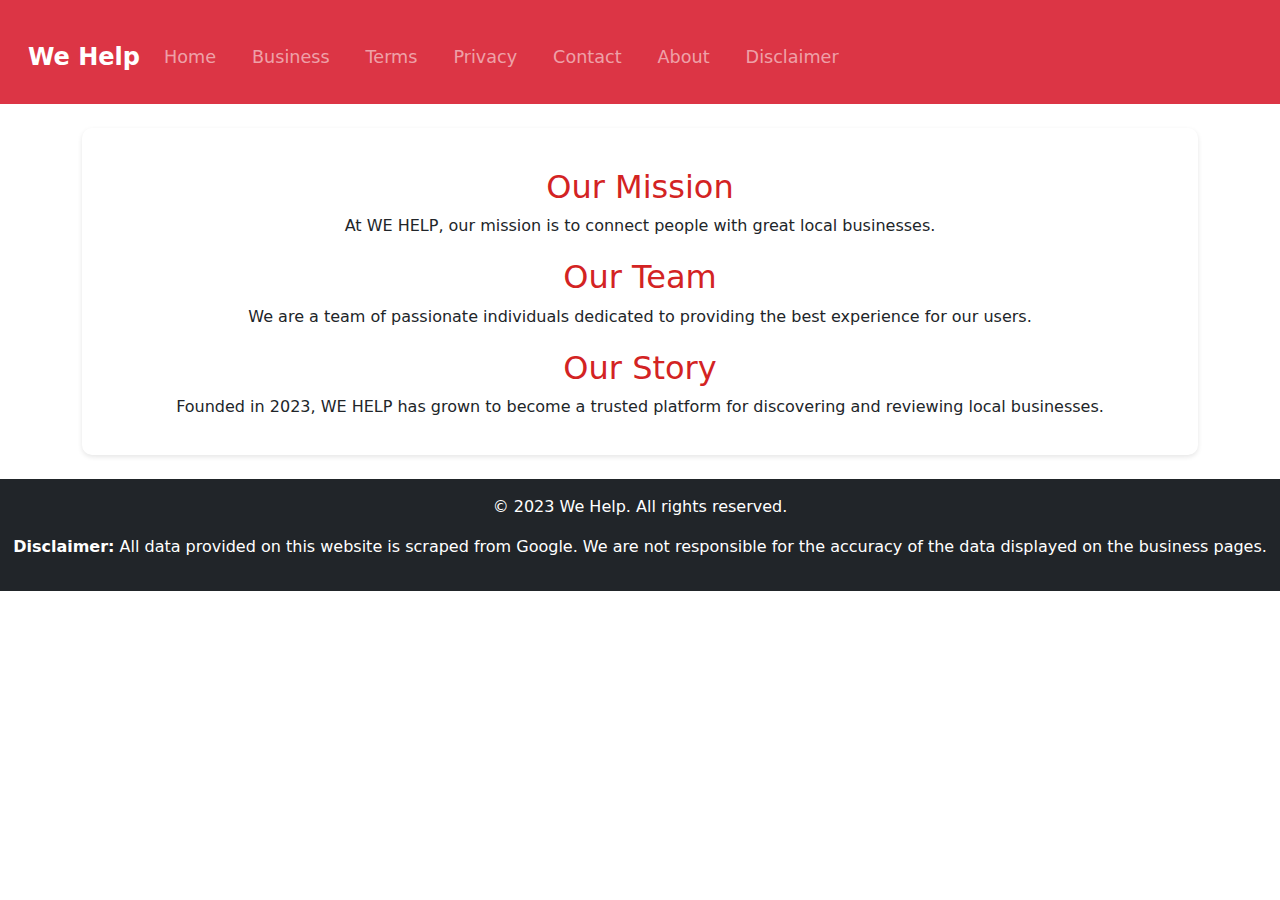
<file: about-us.html>
<!DOCTYPE html>
<html lang="en">
<head>
  <meta charset="UTF-8">
  <meta name="viewport" content="width=device-width, initial-scale=1.0">
  <title>Business Details - We Help</title>
  <!-- Bootstrap CSS -->
  <link href="https://cdn.jsdelivr.net/npm/bootstrap@5.3.0/dist/css/bootstrap.min.css" rel="stylesheet">
  <link rel="stylesheet" href="style.css">
</head>
<body>
  <header class="bg-danger text-white text-center py-3">
    <nav class="navbar navbar-expand-lg navbar-dark">
      <div class="container-fluid">
        <a class="navbar-brand" href="index.html">We Help</a>
        <button class="navbar-toggler" type="button" data-bs-toggle="collapse" data-bs-target="#navbarNav" aria-controls="navbarNav" aria-expanded="false" aria-label="Toggle navigation">
          <span class="navbar-toggler-icon"></span>
        </button>
        <div class="collapse navbar-collapse" id="navbarNav">
          <ul class="navbar-nav me-auto mb-2 mb-lg-0">
            <li class="nav-item"><a class="nav-link" href="index.html">Home</a></li>
            <li class="nav-item"><a class="nav-link" href="business.html">Business</a></li>
            <li class="nav-item"><a class="nav-link" href="terms-and-conditions.html">Terms</a></li>
            <li class="nav-item"><a class="nav-link" href="privacy-policy.html">Privacy</a></li>
            <li class="nav-item"><a class="nav-link" href="contact-us.html">Contact</a></li>
            <li class="nav-item"><a class="nav-link" href="about-us.html">About</a></li>
            <li class="nav-item"><a class="nav-link" href="disclaimer.html">Disclaimer</a></li>
          </ul>
        </div>
      </div>
    </nav>
  </header>
  <main class="container my-4">
    <!-- Contact Section -->
    <section class="mb-4 text-center content animated-section">
            <h2>Our Mission</h2>
            <p>At WE HELP, our mission is to connect people with great local businesses.</p>

            <h2>Our Team</h2>
            <p>We are a team of passionate individuals dedicated to providing the best experience for our users.</p>

            <h2>Our Story</h2>
            <p>Founded in 2023, WE HELP has grown to become a trusted platform for discovering and reviewing local
                businesses.</p>
        </section>
    </main>

    <footer class="bg-dark text-white text-center py-3">
        <p>&copy; 2023 We Help. All rights reserved.</p>
        <p><strong>Disclaimer:</strong> All data provided on this website is scraped from Google. We are not responsible for the accuracy of the data displayed on the business pages.</p>
      </footer>
    
      <!-- Bootstrap JS and dependencies -->
      <script src="https://cdn.jsdelivr.net/npm/@popperjs/core@2.11.6/dist/umd/popper.min.js"></script>
      <script src="https://cdn.jsdelivr.net/npm/bootstrap@5.3.0/dist/js/bootstrap.min.js"></script>
      <script src="script.js"></script>
    </body>
    </html>
</file>
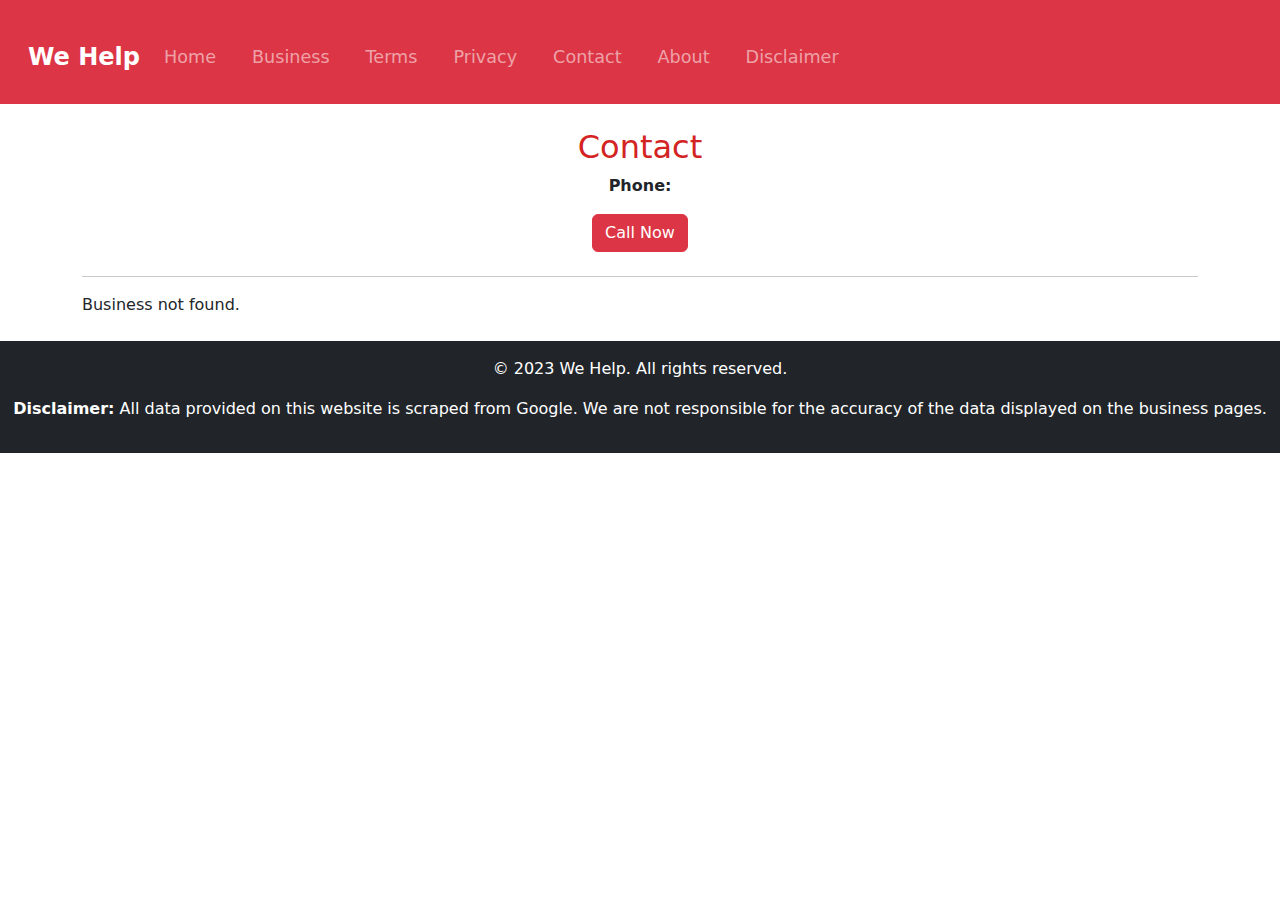
<file: business.html>
<!DOCTYPE html>
<html lang="en">
<head>
  <meta charset="UTF-8">
  <meta name="viewport" content="width=device-width, initial-scale=1.0">
  <title>Business Details - We Help</title>
  <!-- Bootstrap CSS -->
  <link href="https://cdn.jsdelivr.net/npm/bootstrap@5.3.0/dist/css/bootstrap.min.css" rel="stylesheet">
  <link rel="stylesheet" href="style.css">
</head>
<body>
  <header class="bg-danger text-white text-center py-3">
    <nav class="navbar navbar-expand-lg navbar-dark">
      <div class="container-fluid">
        <a class="navbar-brand" href="index.html">We Help</a>
        <button class="navbar-toggler" type="button" data-bs-toggle="collapse" data-bs-target="#navbarNav" aria-controls="navbarNav" aria-expanded="false" aria-label="Toggle navigation">
          <span class="navbar-toggler-icon"></span>
        </button>
        <div class="collapse navbar-collapse" id="navbarNav">
          <ul class="navbar-nav me-auto mb-2 mb-lg-0">
            <li class="nav-item"><a class="nav-link" href="index.html">Home</a></li>
            <li class="nav-item"><a class="nav-link" href="business.html">Business</a></li>
            <li class="nav-item"><a class="nav-link" href="terms-and-conditions.html">Terms</a></li>
            <li class="nav-item"><a class="nav-link" href="privacy-policy.html">Privacy</a></li>
            <li class="nav-item"><a class="nav-link" href="contact-us.html">Contact</a></li>
            <li class="nav-item"><a class="nav-link" href="about-us.html">About</a></li>
            <li class="nav-item"><a class="nav-link" href="disclaimer.html">Disclaimer</a></li>
          </ul>
        </div>
      </div>
    </nav>
  </header>

  <main class="container my-4">
    <!-- Contact Section -->
    <section id="contact-section" class="mb-4 text-center">
      <h2>Contact <span id="contact-business-name"></span></h2>
      <p><strong>Phone:</strong> <span id="contact-phone" class="phone-number"></span></p>
      <button id="call-button" class="btn btn-danger">Call Now</button>
    </section>
    <hr>
    <!-- Business Details Section -->
    <section id="business-details">
      <div class="row">
        <div class="col-md-4 mb-4">
          <!-- <div id="business-logo" class="text-center">
            <img src="" alt="Business Logo" class="img-fluid rounded">
          </div> -->
        </div>
        <div class="col-md-8">
          <h1 id="business-name" class="mb-3"></h1>
          <p id="business-title" class="lead"></p>
          <p id="business-description"></p>
          <p><strong>Address:</strong> <span id="business-address"></span></p>
          <p><strong>Rating:</strong> <span id="business-rating"></span> / 5</p>
        </div>
      </div>

      <!-- Reviews Section -->
      <div class="mt-4">
        <h3>Reviews</h3>
        <ul id="business-reviews" class="list-group">
          <!-- Reviews will be dynamically added here -->
        </ul>
      </div>

      <!-- FAQs Section -->
      <div class="mt-4">
        <h3>FAQs</h3>
        <div id="business-faqs" class="accordion">
          <!-- FAQs will be dynamically added here -->
        </div>
      </div>
    </section>
  </main>

  <footer class="bg-dark text-white text-center py-3">
    <p>&copy; 2023 We Help. All rights reserved.</p>
    <p><strong>Disclaimer:</strong> All data provided on this website is scraped from Google. We are not responsible for the accuracy of the data displayed on the business pages.</p>
  </footer>

  <!-- Bootstrap JS and dependencies -->
  <script src="https://cdn.jsdelivr.net/npm/@popperjs/core@2.11.6/dist/umd/popper.min.js"></script>
  <script src="https://cdn.jsdelivr.net/npm/bootstrap@5.3.0/dist/js/bootstrap.min.js"></script>
  <script src="script.js"></script>
</body>
</html>
</file>
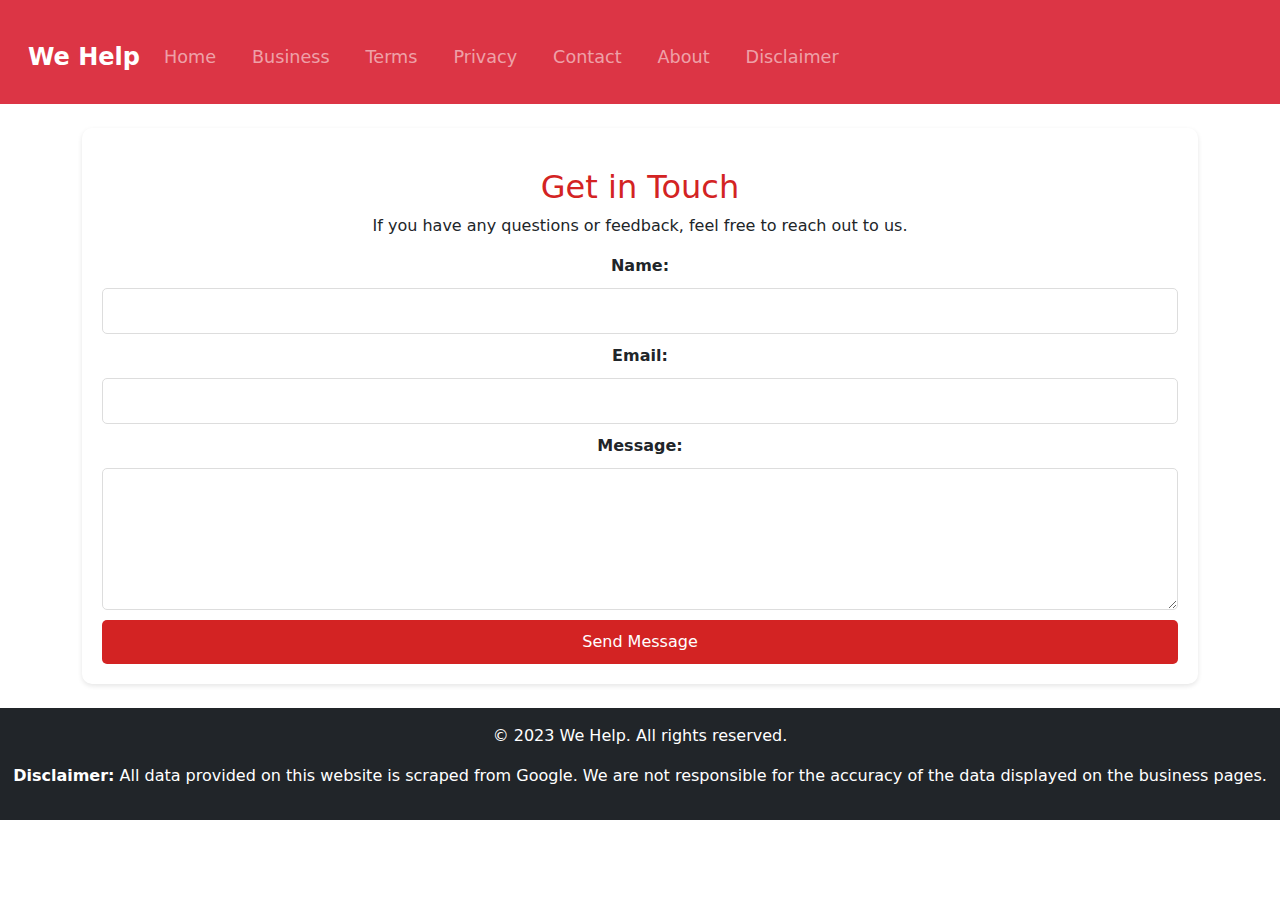
<file: contact-us.html>
<!DOCTYPE html>
<html lang="en">
<head>
  <meta charset="UTF-8">
  <meta name="viewport" content="width=device-width, initial-scale=1.0">
  <title>Business Details - We Help</title>
  <!-- Bootstrap CSS -->
  <link href="https://cdn.jsdelivr.net/npm/bootstrap@5.3.0/dist/css/bootstrap.min.css" rel="stylesheet">
  <link rel="stylesheet" href="style.css">
</head>
<body>
  <header class="bg-danger text-white text-center py-3">
    <nav class="navbar navbar-expand-lg navbar-dark">
      <div class="container-fluid">
        <a class="navbar-brand" href="index.html">We Help</a>
        <button class="navbar-toggler" type="button" data-bs-toggle="collapse" data-bs-target="#navbarNav" aria-controls="navbarNav" aria-expanded="false" aria-label="Toggle navigation">
          <span class="navbar-toggler-icon"></span>
        </button>
        <div class="collapse navbar-collapse" id="navbarNav">
          <ul class="navbar-nav me-auto mb-2 mb-lg-0">
            <li class="nav-item"><a class="nav-link" href="index.html">Home</a></li>
            <li class="nav-item"><a class="nav-link" href="business.html">Business</a></li>
            <li class="nav-item"><a class="nav-link" href="terms-and-conditions.html">Terms</a></li>
            <li class="nav-item"><a class="nav-link" href="privacy-policy.html">Privacy</a></li>
            <li class="nav-item"><a class="nav-link" href="contact-us.html">Contact</a></li>
            <li class="nav-item"><a class="nav-link" href="about-us.html">About</a></li>
            <li class="nav-item"><a class="nav-link" href="disclaimer.html">Disclaimer</a></li>
          </ul>
        </div>
      </div>
    </nav>
  </header>
  <main class="container my-4">
    <!-- Contact Section -->
    <section class="mb-4 text-center content animated-section">
      <h2>Get in Touch</h2>
      <p>If you have any questions or feedback, feel free to reach out to us.</p>

      <form id="contact-form">
        <label for="name">Name:</label>
        <input type="text" id="name" name="name" required>

        <label for="email">Email:</label>
        <input type="email" id="email" name="email" required>

        <label for="message">Message:</label>
        <textarea id="message" name="message" rows="5" required></textarea>

        <button type="submit">Send Message</button>
      </form>
    </section>
  </main>

  <footer class="bg-dark text-white text-center py-3">
    <p>&copy; 2023 We Help. All rights reserved.</p>
    <p><strong>Disclaimer:</strong> All data provided on this website is scraped from Google. We are not responsible for the accuracy of the data displayed on the business pages.</p>
  </footer>

  <!-- Bootstrap JS and dependencies -->
  <script src="https://cdn.jsdelivr.net/npm/@popperjs/core@2.11.6/dist/umd/popper.min.js"></script>
  <script src="https://cdn.jsdelivr.net/npm/bootstrap@5.3.0/dist/js/bootstrap.min.js"></script>
  <script src="script.js"></script>
</body>
</html>
</file>
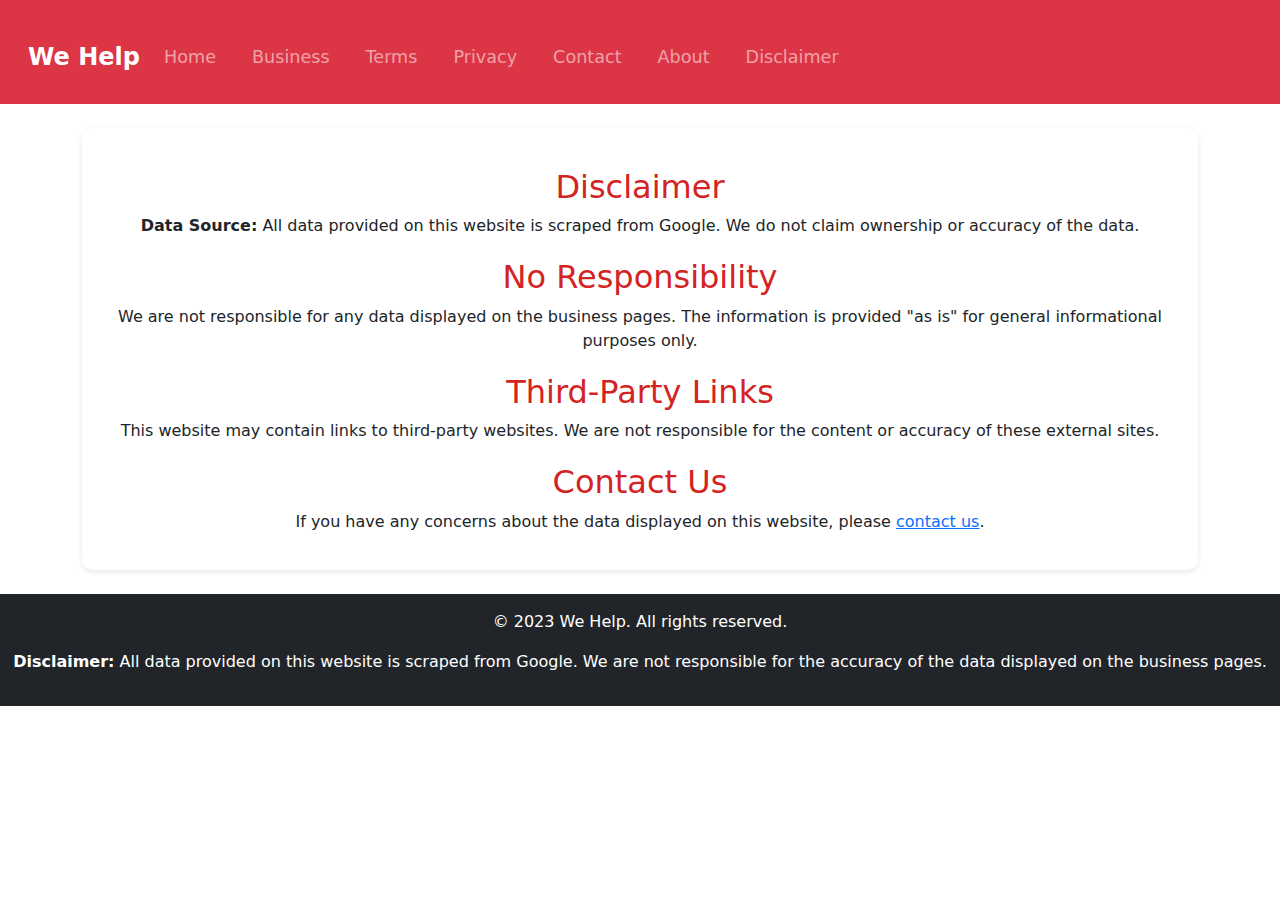
<file: disclaimer.html>
<!DOCTYPE html>
<html lang="en">
<head>
  <meta charset="UTF-8">
  <meta name="viewport" content="width=device-width, initial-scale=1.0">
  <title>Business Details - We Help</title>
  <!-- Bootstrap CSS -->
  <link href="https://cdn.jsdelivr.net/npm/bootstrap@5.3.0/dist/css/bootstrap.min.css" rel="stylesheet">
  <link rel="stylesheet" href="style.css">
</head>
<body>
  <header class="bg-danger text-white text-center py-3">
    <nav class="navbar navbar-expand-lg navbar-dark">
      <div class="container-fluid">
        <a class="navbar-brand" href="index.html">We Help</a>
        <button class="navbar-toggler" type="button" data-bs-toggle="collapse" data-bs-target="#navbarNav" aria-controls="navbarNav" aria-expanded="false" aria-label="Toggle navigation">
          <span class="navbar-toggler-icon"></span>
        </button>
        <div class="collapse navbar-collapse" id="navbarNav">
          <ul class="navbar-nav me-auto mb-2 mb-lg-0">
            <li class="nav-item"><a class="nav-link" href="index.html">Home</a></li>
            <li class="nav-item"><a class="nav-link" href="business.html">Business</a></li>
            <li class="nav-item"><a class="nav-link" href="terms-and-conditions.html">Terms</a></li>
            <li class="nav-item"><a class="nav-link" href="privacy-policy.html">Privacy</a></li>
            <li class="nav-item"><a class="nav-link" href="contact-us.html">Contact</a></li>
            <li class="nav-item"><a class="nav-link" href="about-us.html">About</a></li>
            <li class="nav-item"><a class="nav-link" href="disclaimer.html">Disclaimer</a></li>
          </ul>
        </div>
      </div>
    </nav>
  </header>
  <main class="container my-4">
    <!-- Contact Section -->
    <section class="mb-4 text-center content animated-section">
      <h2>Disclaimer</h2>
      <p><strong>Data Source:</strong> All data provided on this website is scraped from Google. We do not claim ownership or accuracy of the data.</p>

      <h2>No Responsibility</h2>
      <p>We are not responsible for any data displayed on the business pages. The information is provided "as is" for general informational purposes only.</p>

      <h2>Third-Party Links</h2>
      <p>This website may contain links to third-party websites. We are not responsible for the content or accuracy of these external sites.</p>

      <h2>Contact Us</h2>
      <p>If you have any concerns about the data displayed on this website, please <a href="contact-us.html">contact us</a>.</p>
    </section>
  </main>

  <footer class="bg-dark text-white text-center py-3">
    <p>&copy; 2023 We Help. All rights reserved.</p>
    <p><strong>Disclaimer:</strong> All data provided on this website is scraped from Google. We are not responsible for the accuracy of the data displayed on the business pages.</p>
  </footer>

  <!-- Bootstrap JS and dependencies -->
  <script src="https://cdn.jsdelivr.net/npm/@popperjs/core@2.11.6/dist/umd/popper.min.js"></script>
  <script src="https://cdn.jsdelivr.net/npm/bootstrap@5.3.0/dist/js/bootstrap.min.js"></script>
  <script src="script.js"></script>
</body>
</html>
</file>
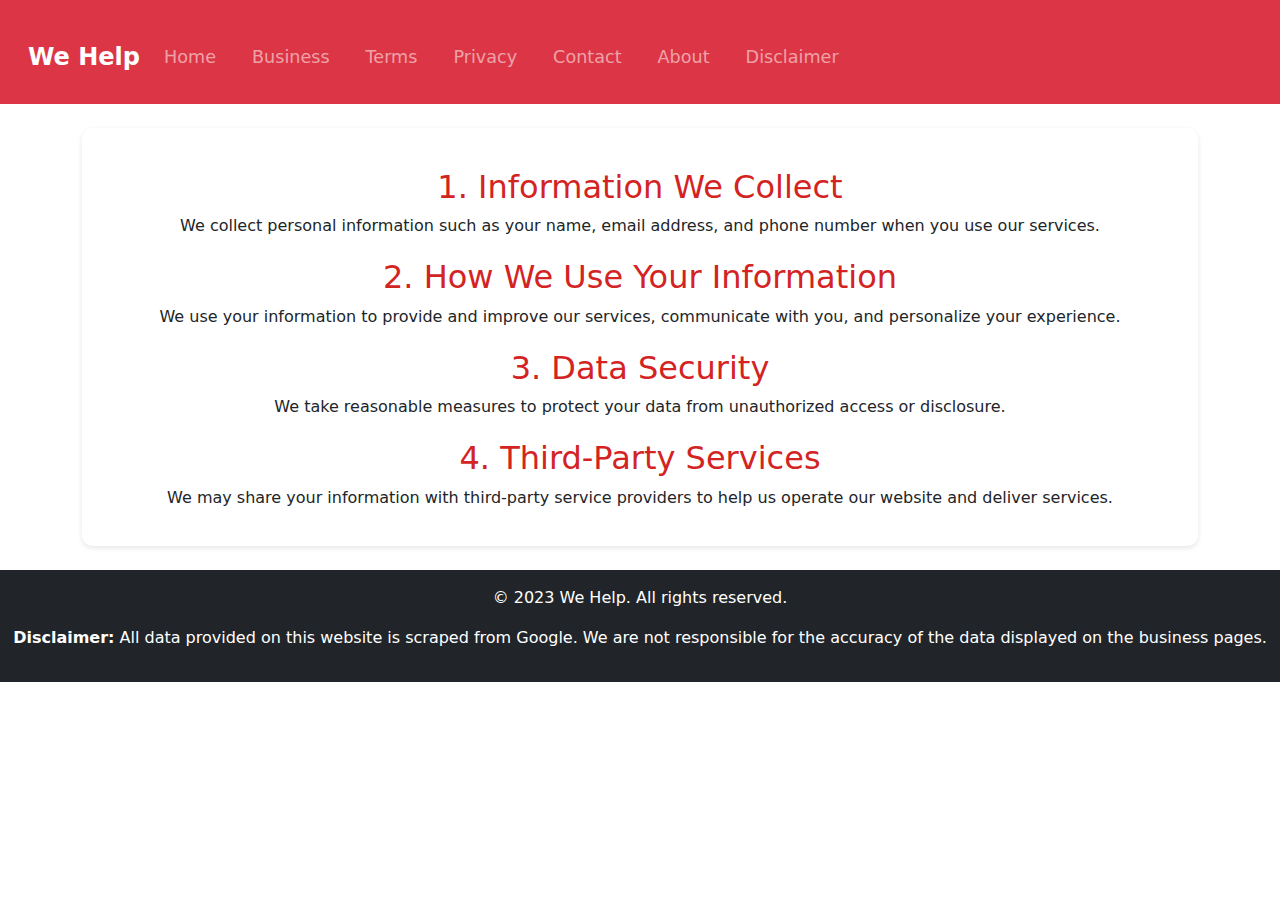
<file: privacy-policy.html>
<!DOCTYPE html>
<html lang="en">
<head>
  <meta charset="UTF-8">
  <meta name="viewport" content="width=device-width, initial-scale=1.0">
  <title>Business Details - We Help</title>
  <!-- Bootstrap CSS -->
  <link href="https://cdn.jsdelivr.net/npm/bootstrap@5.3.0/dist/css/bootstrap.min.css" rel="stylesheet">
  <link rel="stylesheet" href="style.css">
</head>
<body>
  <header class="bg-danger text-white text-center py-3">
    <nav class="navbar navbar-expand-lg navbar-dark">
      <div class="container-fluid">
        <a class="navbar-brand" href="index.html">We Help</a>
        <button class="navbar-toggler" type="button" data-bs-toggle="collapse" data-bs-target="#navbarNav" aria-controls="navbarNav" aria-expanded="false" aria-label="Toggle navigation">
          <span class="navbar-toggler-icon"></span>
        </button>
        <div class="collapse navbar-collapse" id="navbarNav">
          <ul class="navbar-nav me-auto mb-2 mb-lg-0">
            <li class="nav-item"><a class="nav-link" href="index.html">Home</a></li>
            <li class="nav-item"><a class="nav-link" href="business.html">Business</a></li>
            <li class="nav-item"><a class="nav-link" href="terms-and-conditions.html">Terms</a></li>
            <li class="nav-item"><a class="nav-link" href="privacy-policy.html">Privacy</a></li>
            <li class="nav-item"><a class="nav-link" href="contact-us.html">Contact</a></li>
            <li class="nav-item"><a class="nav-link" href="about-us.html">About</a></li>
            <li class="nav-item"><a class="nav-link" href="disclaimer.html">Disclaimer</a></li>
          </ul>
        </div>
      </div>
    </nav>
  </header>
  <main class="container my-4">
    <!-- Contact Section -->
    <section class="mb-4 text-center content animated-section">
      <h2>1. Information We Collect</h2>
      <p>We collect personal information such as your name, email address, and phone number when you use our services.</p>

      <h2>2. How We Use Your Information</h2>
      <p>We use your information to provide and improve our services, communicate with you, and personalize your experience.</p>

      <h2>3. Data Security</h2>
      <p>We take reasonable measures to protect your data from unauthorized access or disclosure.</p>

      <h2>4. Third-Party Services</h2>
      <p>We may share your information with third-party service providers to help us operate our website and deliver services.</p>
    </section>
  </main>

  <footer class="bg-dark text-white text-center py-3">
    <p>&copy; 2023 We Help. All rights reserved.</p>
    <p><strong>Disclaimer:</strong> All data provided on this website is scraped from Google. We are not responsible for the accuracy of the data displayed on the business pages.</p>
  </footer>

  <!-- Bootstrap JS and dependencies -->
  <script src="https://cdn.jsdelivr.net/npm/@popperjs/core@2.11.6/dist/umd/popper.min.js"></script>
  <script src="https://cdn.jsdelivr.net/npm/bootstrap@5.3.0/dist/js/bootstrap.min.js"></script>
  <script src="script.js"></script>
</body>
</html>
</file>
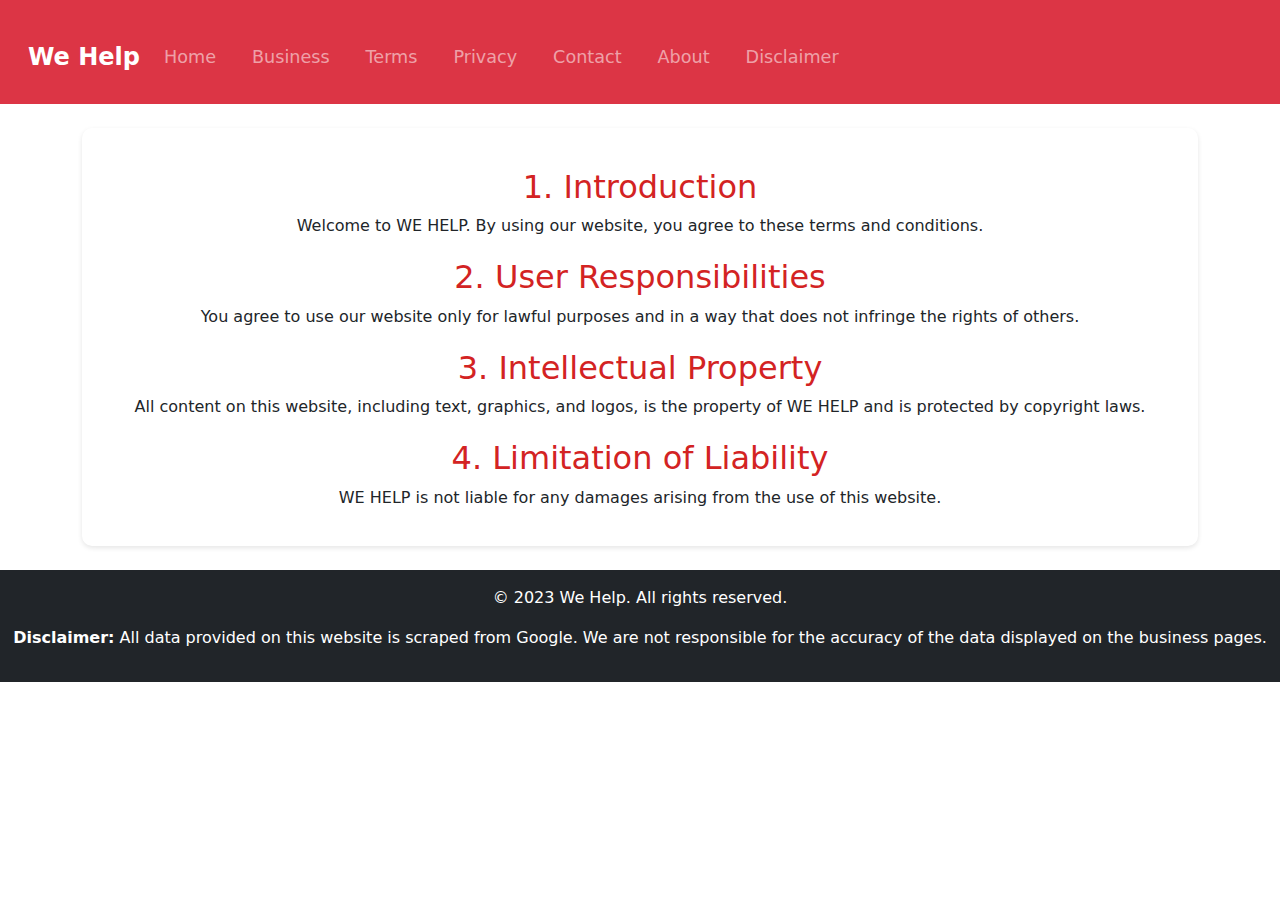
<file: terms-and-conditions.html>
<!DOCTYPE html>
<html lang="en">
<head>
  <meta charset="UTF-8">
  <meta name="viewport" content="width=device-width, initial-scale=1.0">
  <title>Business Details - We Help</title>
  <!-- Bootstrap CSS -->
  <link href="https://cdn.jsdelivr.net/npm/bootstrap@5.3.0/dist/css/bootstrap.min.css" rel="stylesheet">
  <link rel="stylesheet" href="style.css">
</head>
<body>
  <header class="bg-danger text-white text-center py-3">
    <nav class="navbar navbar-expand-lg navbar-dark">
      <div class="container-fluid">
        <a class="navbar-brand" href="index.html">We Help</a>
        <button class="navbar-toggler" type="button" data-bs-toggle="collapse" data-bs-target="#navbarNav" aria-controls="navbarNav" aria-expanded="false" aria-label="Toggle navigation">
          <span class="navbar-toggler-icon"></span>
        </button>
        <div class="collapse navbar-collapse" id="navbarNav">
          <ul class="navbar-nav me-auto mb-2 mb-lg-0">
            <li class="nav-item"><a class="nav-link" href="index.html">Home</a></li>
            <li class="nav-item"><a class="nav-link" href="business.html">Business</a></li>
            <li class="nav-item"><a class="nav-link" href="terms-and-conditions.html">Terms</a></li>
            <li class="nav-item"><a class="nav-link" href="privacy-policy.html">Privacy</a></li>
            <li class="nav-item"><a class="nav-link" href="contact-us.html">Contact</a></li>
            <li class="nav-item"><a class="nav-link" href="about-us.html">About</a></li>
            <li class="nav-item"><a class="nav-link" href="disclaimer.html">Disclaimer</a></li>
          </ul>
        </div>
      </div>
    </nav>
  </header>
  <main class="container my-4">
    <!-- Contact Section -->
    <section class="mb-4 text-center content animated-section">
      <h2>1. Introduction</h2>
      <p>Welcome to WE HELP. By using our website, you agree to these terms and conditions.</p>

      <h2>2. User Responsibilities</h2>
      <p>You agree to use our website only for lawful purposes and in a way that does not infringe the rights of others.</p>

      <h2>3. Intellectual Property</h2>
      <p>All content on this website, including text, graphics, and logos, is the property of WE HELP and is protected by copyright laws.</p>

      <h2>4. Limitation of Liability</h2>
      <p>WE HELP is not liable for any damages arising from the use of this website.</p>
    </section>
  </main>

  <footer class="bg-dark text-white text-center py-3">
    <p>&copy; 2023 We Help. All rights reserved.</p>
    <p><strong>Disclaimer:</strong> All data provided on this website is scraped from Google. We are not responsible for the accuracy of the data displayed on the business pages.</p>
  </footer>

  <!-- Bootstrap JS and dependencies -->
  <script src="https://cdn.jsdelivr.net/npm/@popperjs/core@2.11.6/dist/umd/popper.min.js"></script>
  <script src="https://cdn.jsdelivr.net/npm/bootstrap@5.3.0/dist/js/bootstrap.min.js"></script>
  <script src="script.js"></script>
</body>
</html>
</file>
<file: style.css>
/* Custom Styles */
.business-item {
  background-color: white;
  border: 1px solid #ddd;
  border-radius: 10px;
  padding: 15px;
  margin-bottom: 20px;
  box-shadow: 0 2px 5px rgba(0, 0, 0, 0.1);
  transition: transform 0.3s ease, box-shadow 0.3s ease;
}

.business-item:hover {
  transform: translateY(-5px);
  box-shadow: 0 4px 10px rgba(0, 0, 0, 0.2);
}

.business-item img {
  width: 100%;
  height: 150px;
  object-fit: cover;
  border-radius: 10px;
}

.business-item h2 {
  margin: 10px 0;
  font-size: 1.5em;
}

.business-item p {
  margin: 5px 0;
  color: #555;
}

.phone-number {
  color: #d32323;
  font-weight: bold;
  cursor: pointer;
  transition: color 0.3s ease;
}

.phone-number:hover {
  color: #a31c1c;
  text-decoration: underline;
}

/* Custom Navbar Styles */
.navbar {
  padding: 0.5rem 1rem;
}

.navbar-brand {
  font-size: 1.5rem;
  font-weight: bold;
}

.navbar-nav .nav-link {
  font-size: 1.1rem;
  padding: 0.5rem 1rem;
}

.navbar-nav .nav-link:hover {
  background-color: rgba(255, 255, 255, 0.1);
  border-radius: 5px;
}

.navbar-toggler {
  border: none;
}

.navbar-toggler:focus {
  box-shadow: none;
}

/* Animations */
@keyframes fadeIn {
  from {
    opacity: 0;
  }

  to {
    opacity: 1;
  }
}

@keyframes slideIn {
  from {
    transform: translateY(-20px);
    opacity: 0;
  }

  to {
    transform: translateY(0);
    opacity: 1;
  }
}

@keyframes fadeInUp {
  from {
    transform: translateY(20px);
    opacity: 0;
  }

  to {
    transform: translateY(0);
    opacity: 1;
  }
}


#business-logo img {
  max-width: 100%;
  height: auto;
  margin-bottom: 20px;
}

#business-title {
  font-size: 1.8em;
  font-weight: bold;
  margin-bottom: 10px;
}

#business-description {
  font-size: 1.2em;
  color: #555;
  margin-bottom: 20px;
}

#business-reviews {
  list-style-type: none;
  padding: 0;
}

#business-reviews li {
  background-color: #fff;
  border: 1px solid #ddd;
  border-radius: 5px;
  padding: 10px;
  margin-bottom: 10px;
}

#business-faqs .faq-item {
  background-color: #fff;
  border: 1px solid #ddd;
  border-radius: 5px;
  padding: 15px;
  margin-bottom: 10px;
}

#business-faqs .faq-item p {
  margin: 5px 0;
}


/* Animations */
@keyframes fadeIn {
  from {
    opacity: 0;
  }

  to {
    opacity: 1;
  }
}

@keyframes slideIn {
  from {
    transform: translateY(-20px);
    opacity: 0;
  }

  to {
    transform: translateY(0);
    opacity: 1;
  }
}

@keyframes fadeInUp {
  from {
    transform: translateY(20px);
    opacity: 0;
  }

  to {
    transform: translateY(0);
    opacity: 1;
  }
}
/* Custom Styles for Business Page */
#business-logo img {
  max-width: 100%;
  height: auto;
}

#business-name {
  color: #d32323;
}

.phone-number {
  color: #d32323;
  font-weight: bold;
  cursor: pointer;
  transition: color 0.3s ease;
}

.phone-number:hover {
  color: #a31c1c;
  text-decoration: underline;
}

.list-group-item {
  margin-bottom: 10px;
  border-radius: 5px;
}

.accordion-button {
  background-color: #f8f9fa;
  color: #333;
}

.accordion-button:not(.collapsed) {
  background-color: #e9ecef;
  color: #d32323;
}

.business-item-img {
  height: 200px; /* Set a fixed height for the image container */
  overflow: hidden; /* Hide any overflow */
  display: flex;
  align-items: center;
  justify-content: center;
  border-radius: 10px;
  background-color: #f8f9fa; /* Fallback background color */
}

.business-item-img img {
  width: 100%;
  height: 100%;
  object-fit: cover; /* Ensure the image covers the container */
  border-radius: 10px;
}

#business-logo img {
  max-width: 100%;
  height: auto;
  border-radius: 10px;
}


.content {
  background-color: #fff;
  border-radius: 10px;
  padding: 20px;
  box-shadow: 0 2px 5px rgba(0, 0, 0, 0.1);
  animation: fadeInUp 0.5s ease-in-out;
}

h2 {
  color: #d32323;
  margin-top: 20px;
}

form {
  display: flex;
  flex-direction: column;
  gap: 10px;
}

form label {
  font-weight: bold;
}

form input,
form textarea {
  padding: 10px;
  border: 1px solid #ddd;
  border-radius: 5px;
  font-size: 1em;
}

form button {
  background-color: #d32323;
  color: white;
  border: none;
  border-radius: 5px;
  padding: 10px 20px;
  font-size: 1em;
  cursor: pointer;
  transition: background-color 0.3s ease;
}

form button:hover {
  background-color: #a31c1c;
}


/* Animations */
@keyframes fadeIn {
  from {
    opacity: 0;
  }

  to {
    opacity: 1;
  }
}

@keyframes fadeInUp {
  from {
    transform: translateY(20px);
    opacity: 0;
  }

  to {
    transform: translateY(0);
    opacity: 1;
  }
}


/* Navigation Menu */
nav {
  margin-top: 10px;
}

nav ul {
  list-style-type: none;
  padding: 0;
  margin: 0;
  display: flex;
  justify-content: center;
  gap: 20px;
}

nav ul li {
  display: inline;
}

nav ul li a {
  color: white;
  text-decoration: none;
  font-size: 1.1em;
  transition: color 0.3s ease;
}

nav ul li a:hover {
  color: #f5f5f5;
  text-decoration: underline;
}
</file>
